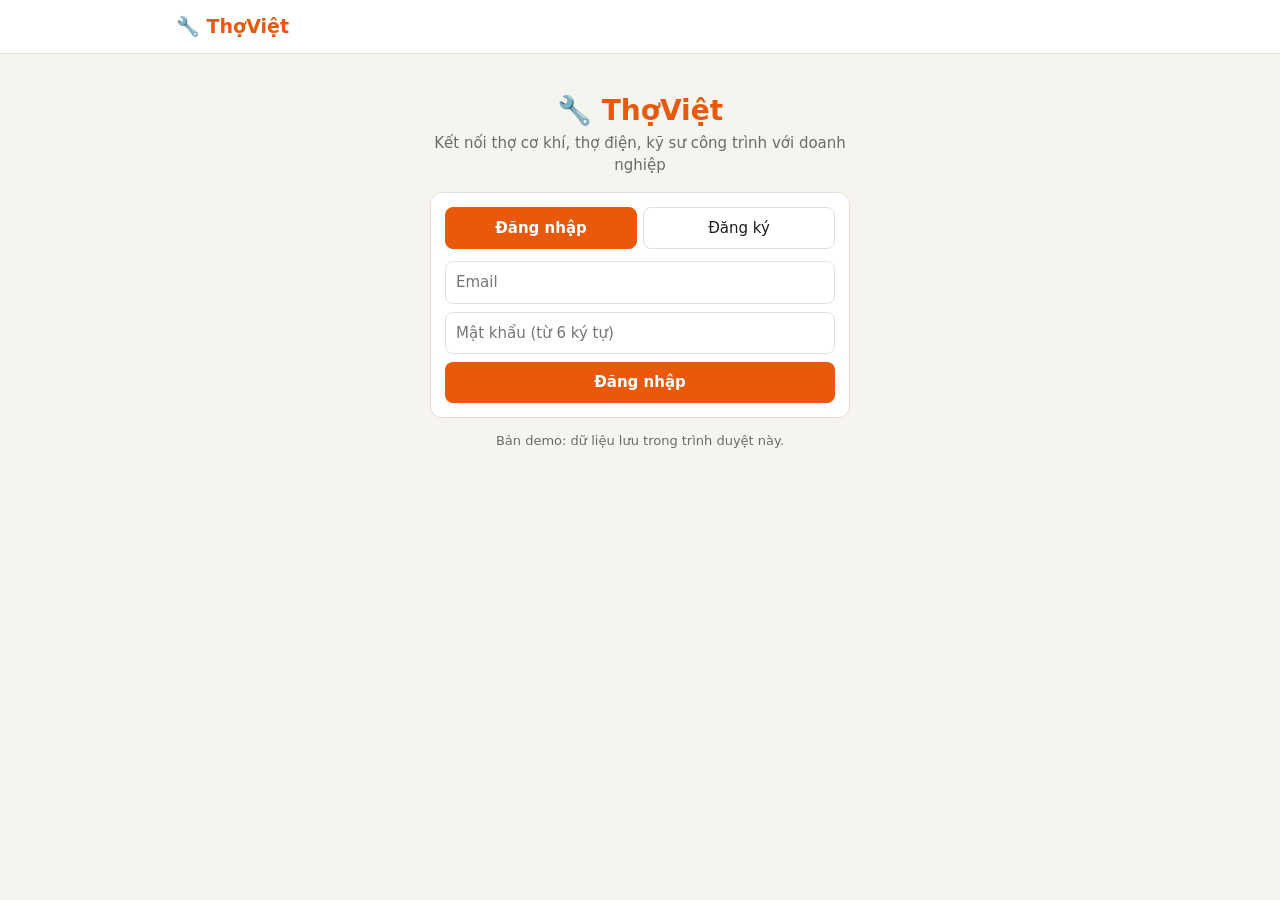
<file: index.html>
<!DOCTYPE html>
<html lang="vi"><head><meta charset="utf-8"><meta name="viewport" content="width=device-width, initial-scale=1, viewport-fit=cover"><title>ThợViệt – Đăng nhập</title><link rel="stylesheet" href="style.css"></head><body>
<header><div class="in nav" id="nav"></div></header><main class="in" id="app"></main>
<script src="shared.js"></script>
<script>
if(S&&DEST[S.role])location.replace(DEST[S.role]);
let mode="login",role="tho";

async function hash(s){try{const b=await crypto.subtle.digest("SHA-256",new TextEncoder().encode("tv:"+s));return[...new Uint8Array(b)].map(x=>x.toString(16).padStart(2,"0")).join("")}catch(e){return btoa(unescape(encodeURIComponent("tv:"+s)))}}
function vAuth(){$("#app").innerHTML=`<div class="au"><div style="text-align:center;font-size:28px;font-weight:800;color:var(--ac)">🔧 ThợViệt</div><p class="mu" style="text-align:center;margin-top:0">Kết nối thợ cơ khí, thợ điện, kỹ sư công trình với doanh nghiệp</p><div class="card"><div class="tabs"><button id="t1" class="${mode==="login"?"on":""}">Đăng nhập</button><button id="t2" class="${mode==="reg"?"on":""}">Đăng ký</button></div><div class="f">${mode==="reg"?`<input id="nm" placeholder="Họ tên / Tên doanh nghiệp"><div class="roles"><div id="r1" class="on">🔧 Tôi là thợ<br><small class="mu">Tìm việc, nhận dự án</small></div><div id="r2">🏢 Tôi cần thuê thợ<br><small class="mu">Đăng dự án, chọn thợ</small></div></div>`:""}<input id="em" type="email" placeholder="Email"><input id="pw" type="password" placeholder="Mật khẩu (từ 6 ký tự)"><button class="btn" id="go">${mode==="reg"?"Tạo tài khoản":"Đăng nhập"}</button></div><div class="err" id="er"></div></div><p class="mu" style="text-align:center;font-size:13px">Bản demo: dữ liệu lưu trong trình duyệt này.</p></div>`;
$("#t1").onclick=()=>{mode="login";vAuth()};$("#t2").onclick=()=>{mode="reg";vAuth()};role="tho";
if(mode==="reg")[["r1","tho"],["r2","biz"]].forEach(([id,r])=>$("#"+id).onclick=()=>{role=r;$("#r1").classList.toggle("on",r==="tho");$("#r2").classList.toggle("on",r==="biz")});
const go=async()=>{const em=$("#em").value.trim().toLowerCase(),pw=$("#pw").value,U=load("tv_users")||[],err=m=>$("#er").textContent=m;
if(!em.includes("@")||pw.length<6)return err("Nhập email hợp lệ và mật khẩu từ 6 ký tự.");const h=await hash(pw);let u;
if(mode==="reg"){const nm=$("#nm").value.trim();if(!nm)return err("Vui lòng nhập tên.");if(U.some(x=>x.email===em))return err("Email này đã được đăng ký.");u={email:em,name:nm,role,pw:h};U.push(u);put("tv_users",U)}
else{u=U.find(x=>x.email===em&&x.pw===h);if(!u)return err("Sai email hoặc mật khẩu.")}
S={email:u.email,name:u.name,role:u.role};sput("tv_session",S);location.href=DEST[S.role]};
$("#go").onclick=go;$("#pw").onkeydown=e=>{if(e.key==="Enter")go()}}


$("#nav").innerHTML='<span class="logo">🔧 ThợViệt</span>';vAuth();
</script></body></html>
</file>
<file: style.css>
:root{box-sizing:border-box;padding-top:env(safe-area-inset-top,0px);padding-bottom:env(safe-area-inset-bottom,0px);--bg:#f6f4ef;--card:#fff;--tx:#1d1d1b;--mu:#6b6b66;--bd:#e4e0d6;--ac:#e8590c;--ac2:#fff;--st:#f5a623}
@media (prefers-color-scheme:dark){:root:not([data-theme="light"]){--bg:#161615;--card:#212120;--tx:#f1efe9;--mu:#a09e96;--bd:#33322f;--ac:#ff7a2e;--ac2:#161615}}
:root[data-theme="dark"]{--bg:#161615;--card:#212120;--tx:#f1efe9;--mu:#a09e96;--bd:#33322f;--ac:#ff7a2e;--ac2:#161615}
html{scroll-padding-top:env(safe-area-inset-top,0px)}*{box-sizing:border-box}
body{margin:0;background:var(--bg);color:var(--tx);font:15px/1.5 system-ui,-apple-system,"Segoe UI",Roboto,sans-serif}
header{position:sticky;top:env(safe-area-inset-top,0px);background:var(--card);border-bottom:1px solid var(--bd);z-index:5}
.in{max-width:960px;margin:auto;padding:12px 16px}.nav{display:flex;align-items:center;gap:16px;flex-wrap:wrap}
.logo{font-weight:800;font-size:19px;color:var(--ac);margin-right:auto}
.nav a.t{color:var(--tx);text-decoration:none;padding:6px 2px;border-bottom:2px solid transparent}.nav a.t.on{border-color:var(--ac);font-weight:600}
a{color:var(--ac)}h1{font-size:24px;margin:8px 0 4px}h2{font-size:18px;margin:20px 0 8px}.mu{color:var(--mu)}
.bar{display:flex;gap:8px;flex-wrap:wrap;margin:12px 0}
input,select,textarea{font:inherit;color:var(--tx);background:var(--card);border:1px solid var(--bd);border-radius:8px;padding:9px 10px;max-width:100%}textarea{width:100%;min-height:70px}
.grid{display:grid;grid-template-columns:repeat(auto-fill,minmax(270px,1fr));gap:12px}
.card{background:var(--card);border:1px solid var(--bd);border-radius:12px;padding:14px}.card.h{cursor:pointer}.card.h:hover{border-color:var(--ac)}
.row{display:flex;gap:12px;align-items:center}
.av{width:52px;height:52px;border-radius:50%;background:var(--ac);color:var(--ac2);display:grid;place-items:center;font-weight:700;font-size:20px;flex:none}
.tag{display:inline-block;font-size:12px;border:1px solid var(--bd);border-radius:99px;padding:1px 9px;margin:2px 4px 2px 0;color:var(--mu)}
.st{color:var(--st);letter-spacing:1px}
.btn{background:var(--ac);color:var(--ac2);border:0;border-radius:8px;padding:9px 16px;font:inherit;font-weight:600;cursor:pointer}.btn.g{background:transparent;color:var(--tx);border:1px solid var(--bd)}
.gal{display:grid;grid-template-columns:repeat(auto-fill,minmax(150px,1fr));gap:8px}
.ph{aspect-ratio:4/3;border-radius:10px;display:grid;place-items:center;font-size:34px;overflow:hidden;position:relative}.ph img{width:100%;height:100%;object-fit:cover}
.ph small{position:absolute;bottom:0;left:0;right:0;background:#0007;color:#fff;font-size:11px;padding:2px 6px}
.rv{border-top:1px solid var(--bd);padding:10px 0}.rv img{max-width:200px;border-radius:8px;margin-top:6px;display:block}
.pick span{font-size:28px;cursor:pointer;color:var(--bd)}.pick span.on{color:var(--st)}
.f{display:grid;gap:8px;margin-top:8px}.bd{display:flex;justify-content:space-between;gap:8px;flex-wrap:wrap;align-items:center}
.au{max-width:420px;margin:24px auto}.tabs{display:grid;grid-template-columns:1fr 1fr;gap:6px;margin-bottom:12px}.tabs button{padding:9px;border:1px solid var(--bd);background:transparent;color:var(--tx);border-radius:8px;font:inherit;cursor:pointer}.tabs button.on{background:var(--ac);color:var(--ac2);border-color:var(--ac);font-weight:600}
.roles{display:grid;grid-template-columns:1fr 1fr;gap:8px}.roles div{border:1px solid var(--bd);border-radius:10px;padding:10px;text-align:center;cursor:pointer}.roles div.on{border-color:var(--ac);font-weight:600}
.err{color:#d33;min-height:20px;font-size:14px}[hidden]{display:none!important}
#cd{position:fixed;right:16px;bottom:calc(16px + env(safe-area-inset-bottom,0px));z-index:20;display:flex;flex-direction:column;align-items:flex-end;gap:8px}
#cb{border-radius:99px;box-shadow:0 4px 14px #0004}
#cp{width:330px;max-width:calc(100vw - 32px);height:440px;max-height:calc(100vh - 110px);background:var(--card);border:1px solid var(--bd);border-radius:14px;box-shadow:0 8px 30px #0005;display:flex;flex-direction:column;overflow:hidden}
.ch{display:flex;align-items:center;gap:10px;padding:10px 12px;border-bottom:1px solid var(--bd);font-weight:600}.ch span[onclick]{cursor:pointer}
.cl{flex:1;overflow:auto;padding:8px}
.ci{display:flex;gap:10px;padding:8px;border-radius:10px;cursor:pointer;align-items:center}.ci:hover{background:var(--bg)}
.cm{display:flex;margin:4px 0}.cm.me{justify-content:flex-end}
.bb{max-width:82%;padding:7px 11px;border-radius:16px;background:var(--bg);word-break:break-word}.cm.me .bb{background:var(--ac);color:var(--ac2)}
.cm .bb.of{background:var(--card);color:var(--tx);border:1px solid var(--ac);border-radius:12px;font-size:14px}
.cf{display:flex;gap:6px;padding:8px;border-top:1px solid var(--bd)}.cf input{flex:1;border-radius:99px;min-width:0}
.bg{background:#e03;color:#fff;border-radius:99px;font-size:12px;padding:0 7px;margin-left:6px;font-weight:600}
.fl{display:grid;gap:4px}.fl>span{font-size:13px;color:var(--mu)}
.mi{position:relative;display:flex;align-items:center}.mi input{width:100%;padding-right:68px}.mi span{position:absolute;right:12px;color:var(--mu);pointer-events:none}
.err{color:#d33;font-size:14px}.err:empty{display:none}
.chips{display:flex;flex-wrap:wrap;gap:6px}.chip{border:1px solid var(--bd);border-radius:99px;padding:4px 12px;cursor:pointer;font-size:14px;user-select:none;background:var(--card);color:var(--tx)}.chip:hover{border-color:var(--ac)}.chip.on{background:var(--ac);color:var(--ac2);border-color:var(--ac);font-weight:600}
/* ---------- HỒ SƠ NĂNG LỰC (khổ dọc, kiểu CV) ---------- */
.cv{max-width:680px;margin:0 auto;background:var(--card);border:1px solid var(--bd);border-radius:14px;overflow:hidden}
.cvh{background:var(--ac);color:var(--ac2);padding:18px 20px;display:flex;gap:16px;align-items:center}
.cvh input,.cvh select{width:100%;background:#fff;color:#1d1d1b;border-color:transparent}
.cvb{padding:18px 20px 8px;display:grid;gap:22px}
.cvs h3{margin:0 0 10px;padding:4px 14px;background:var(--ac);color:var(--ac2);font-size:15px;border-radius:6px;display:inline-block}
.gr{display:grid;grid-template-columns:1fr 1fr;gap:10px}.gr .fl{grid-column:1/-1}.gr .fl.h{grid-column:auto}
.ent{position:relative;border:1px solid var(--bd);border-radius:10px;padding:12px;margin-bottom:10px}
.ent .x{position:absolute;top:6px;right:6px;border:0;background:transparent;color:var(--mu);cursor:pointer;font-size:15px;z-index:1}
.it{padding:8px 0;border-top:1px solid var(--bd)}.it:first-of-type{border-top:0;padding-top:0}.pre{white-space:pre-line}
.avu{width:76px;height:76px;border-radius:50%;background:var(--card);color:var(--ac);display:grid;place-items:center;font-size:30px;font-weight:700;cursor:pointer;overflow:hidden;position:relative;flex:none}
.avu img{width:100%;height:100%;object-fit:cover}.avu::after{content:"📷";position:absolute;bottom:0;right:0;font-size:14px;background:#0006;border-radius:99px;padding:1px 3px}
.sv{position:sticky;bottom:0;background:var(--card);border-top:1px solid var(--bd);padding:10px 20px;display:flex;gap:10px;align-items:center;flex-wrap:wrap;margin:0 -20px}
@media(max-width:480px){.gr{grid-template-columns:1fr}.gr .fl.h{grid-column:1/-1}}
/* ---------- ẢNH CHÂN DUNG LỚN ---------- */
.cvp{align-items:flex-start;gap:18px}
.pf{width:150px;height:190px;border-radius:14px;border:3px solid #fff;background:#fff;color:var(--ac);display:grid;place-items:center;font-size:56px;font-weight:800;overflow:hidden;flex:none;cursor:zoom-in}
.pf img,.cph img,.avu img{width:100%;height:100%;object-fit:cover;object-position:center top;display:block}
.cph{aspect-ratio:1;border-radius:10px;overflow:hidden;background:var(--ac);color:var(--ac2);display:grid;place-items:center;font-size:64px;font-weight:800}
.avu{width:110px;height:140px;border-radius:12px;font-size:44px}.avu::after{content:"📷 Đổi ảnh";font-size:12px;font-weight:600;color:#fff;left:0;right:0;bottom:0;text-align:center;border-radius:0;padding:3px 0}
.zm{position:fixed;inset:0;background:#000d;z-index:50;display:grid;place-items:center;padding:16px;cursor:zoom-out}.zm img{max-width:100%;max-height:100%;border-radius:10px}
@media(max-width:520px){.cvp{flex-direction:column;align-items:center;text-align:center}.pf{width:min(72vw,260px);height:min(90vw,325px)}}
/* ---------- THƯ MỤC CÔNG TRÌNH ---------- */
.agr2{display:grid;grid-template-columns:repeat(auto-fill,minmax(170px,1fr));gap:12px}
.acd{border:1px solid var(--bd);border-radius:12px;overflow:hidden;cursor:pointer;background:var(--card)}.acd:hover{border-color:var(--ac)}
.acd .pt{border-radius:0;aspect-ratio:4/3}.atx{padding:8px 10px}.atx b{display:block;line-height:1.3}.ab{margin-top:6px;display:flex;gap:6px}.ab .btn{padding:4px 10px;font-size:13px}
.pt{aspect-ratio:4/3;border-radius:10px;overflow:hidden;display:grid;place-items:center;cursor:zoom-in;background:var(--bg)}.pt img{width:100%;height:100%;object-fit:cover}
.pn{font-size:13px;margin-top:4px;white-space:pre-line}
.am{position:fixed;inset:0;background:#0009;z-index:40;display:grid;place-items:center;padding:12px}
.amp{background:var(--card);color:var(--tx);border-radius:14px;width:100%;max-width:680px;max-height:92vh;overflow:auto;padding:16px 18px}
.agr{display:grid;grid-template-columns:1fr 1fr;gap:12px;margin-top:10px}
.x2{cursor:pointer;font-size:20px;padding:0 6px}
.lbw{position:relative;max-width:100%;max-height:100%;display:flex;flex-direction:column;align-items:center;gap:10px}.lbw img{max-height:72vh}
.lbc{color:#fff;max-width:600px;text-align:center;white-space:pre-line}
.lbn{position:fixed;top:50%;background:#0008;color:#fff;border:0;border-radius:99px;width:44px;height:44px;font-size:26px;cursor:pointer;z-index:2}.lbn.l{left:12px}.lbn.r{right:12px}.lbn.x{top:12px;right:12px;font-size:18px}
.pe{display:grid;grid-template-columns:96px 1fr;gap:10px;align-items:start;margin-bottom:10px}.pe .pt{cursor:default}.pe textarea{min-height:72px}
@media(max-width:480px){.agr{grid-template-columns:1fr}}
/* ---------- ĐỊA ĐIỂM / THỜI GIAN NỔI BẬT + DI ĐỘNG ---------- */
.mt{display:flex;flex-wrap:wrap;gap:6px 20px;font-size:18px;font-weight:800;margin:8px 0;color:var(--tx)}
.am-c{font-weight:700;font-size:14px;line-height:1.35;margin:2px 0}
.g2{display:grid;grid-template-columns:1fr 1fr;gap:10px}
html{-webkit-text-size-adjust:100%}.amp{max-height:92vh;max-height:92dvh}
@media(max-width:600px){
input,select,textarea{font-size:16px}
.in{padding:10px 12px}.nav{gap:8px 14px}h1{font-size:21px}
.am{padding:0;align-items:end}.amp{max-width:none;max-height:94vh;max-height:94dvh;border-radius:16px 16px 0 0;padding:14px}
.chip{padding:7px 13px}.agr2{grid-template-columns:repeat(auto-fill,minmax(150px,1fr))}
#cd{right:12px}#cp{width:calc(100vw - 24px);height:min(75vh,480px);height:min(75dvh,480px)}
.btn{min-height:40px}.mt{font-size:17px}
}
/* ---------- Ô GIÁ GỌN + THỎA THUẬN ---------- */
.rr{display:flex;align-items:center;gap:12px;flex-wrap:wrap}.rr .mi{flex:1 1 150px;max-width:210px}
.ck{display:flex;align-items:center;gap:8px;white-space:nowrap;cursor:pointer;font-size:15px}.ck input{width:22px;height:22px;padding:0;accent-color:var(--ac);cursor:pointer}
/* ---------- ẢNH THẺ NHỎ LẠI 15% + CHỮ TO HƠN TRÊN ĐIỆN THOẠI ---------- */
.cph{width:85%;margin:0 auto}
@media(max-width:600px){
body{font-size:17px;line-height:1.55}
.nav a.t{font-size:17px}.logo{font-size:21px}
h1{font-size:24px}h2{font-size:20px}
.grid .card.h b{font-size:1.1em}
.tag{font-size:14px;padding:3px 11px}
.st{font-size:19px}
.fl>span,.ck{font-size:15px}
.chip,.pn,.am-c,.cm .bb.of,.err{font-size:15px}
.am-c{font-size:16px}.cm .bb.of{font-size:16px}
.cm .bb{font-size:16px}
[style*="font-size:12px"],[style*="font-size:13px"]{font-size:15px!important}
}
/* ---------- BỘ LỌC GỌN: GÕ ĐỂ TÌM, DANH SÁCH THẢ XUỐNG NHỎ ---------- */
.flt{display:grid;grid-template-columns:repeat(3,1fr);gap:8px;margin:12px 0}.flt .q{grid-column:1/-1;width:100%}.flt>select{width:100%}
.bar .cb{flex:1 1 180px}
.cb{position:relative}.cb input{width:100%;padding-right:34px}
.cbx{position:absolute;right:6px;top:50%;transform:translateY(-50%);cursor:pointer;color:var(--mu);padding:6px 8px;font-size:15px}
.cbl{position:absolute;left:0;right:0;top:calc(100% + 4px);background:var(--card);border:1px solid var(--bd);border-radius:10px;box-shadow:0 8px 24px #0005;max-height:240px;overflow-y:auto;z-index:15;-webkit-overflow-scrolling:touch}
.cbi{padding:11px 12px;cursor:pointer;border-bottom:1px solid var(--bd)}.cbi:last-child{border-bottom:0}.cbi:hover{background:var(--bg)}.cbi.on{font-weight:700;color:var(--ac)}
.cbi small{display:block;color:var(--mu);font-weight:400;font-size:13px}
@media(max-width:600px){.flt{grid-template-columns:1fr 1fr}.flt .sk{grid-column:1/-1}.cbi small{font-size:14px}}
</file>
